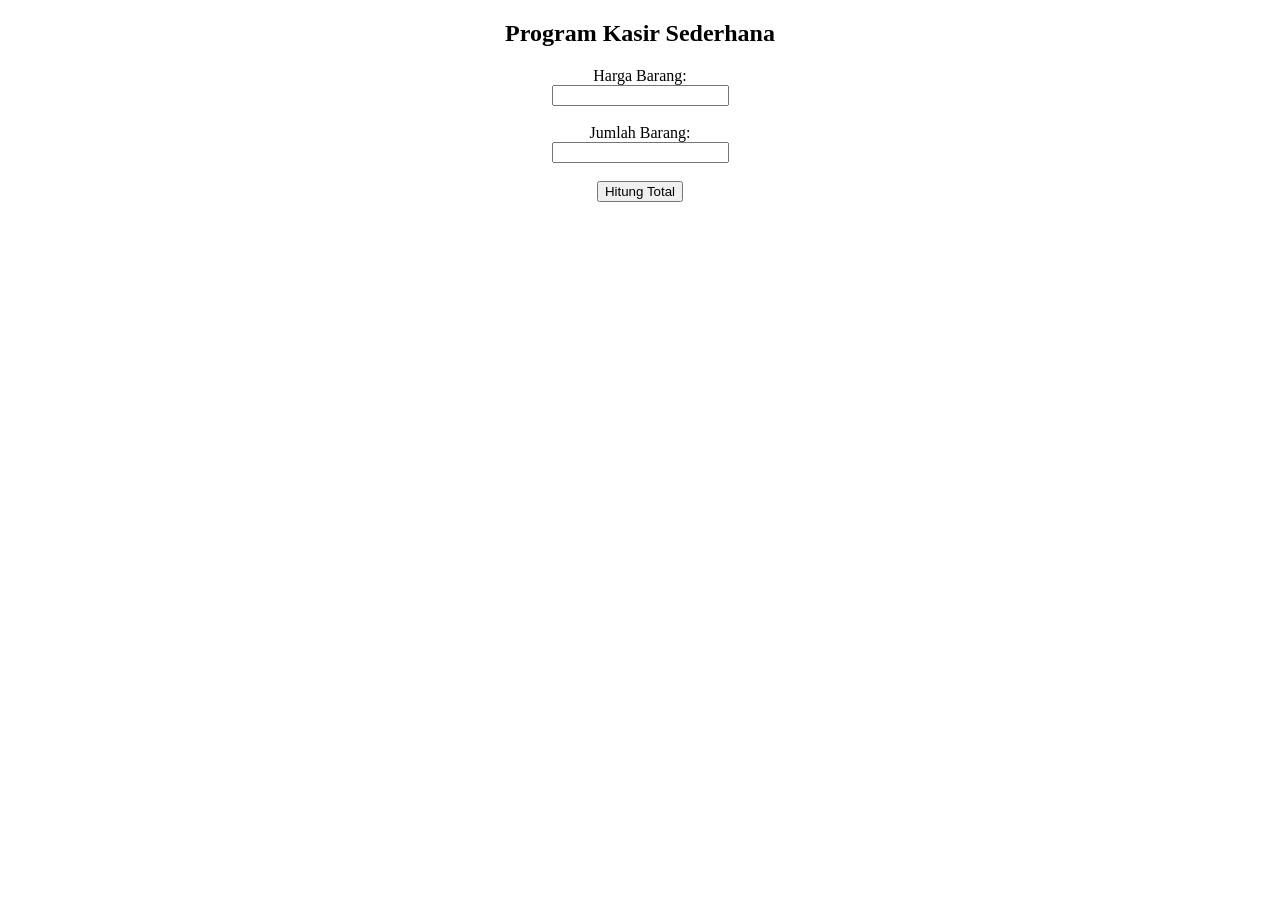
<file: kasir.html>
<!DOCTYPE html>
<html lang="id">
<head>
    <meta charset="UTF-8">
    <meta name="viewport" content="width=device-width, initial-scale=1.0">
    <title>Program Kasir Sederhana</title>
</head>
<body>
    <center>
        <h2>Program Kasir Sederhana</h2>

        <label>Harga Barang: </label><br>
        <input type="text" id="harga"><br><br>

        <label>Jumlah Barang: </label><br>
        <input type="number" id="jumlah"><br><br>

        <button onclick="hitungTotal()">Hitung Total</button>

        <p id="hasil"></p>
    </center>

    <script>
        function hitungTotal() {
            let harga = document.getElementById("harga").value;
            let jumlah = document.getElementById("jumlah").value;
            let total = harga * jumlah;
            let diskon = 0;
            if (total > 100000) {
                diskon = total * 0.1;
            }
            let totalBayar = total - diskon;
            document.getElementById("hasil").innerHTML =
                "Total Belanja: Rp " + total +
                "<br>Diskon: Rp " + diskon +
                "<br>Total Bayar Setelah Diskon: Rp " + totalBayar;
        }
    </script>
</body>
</html>
</file>
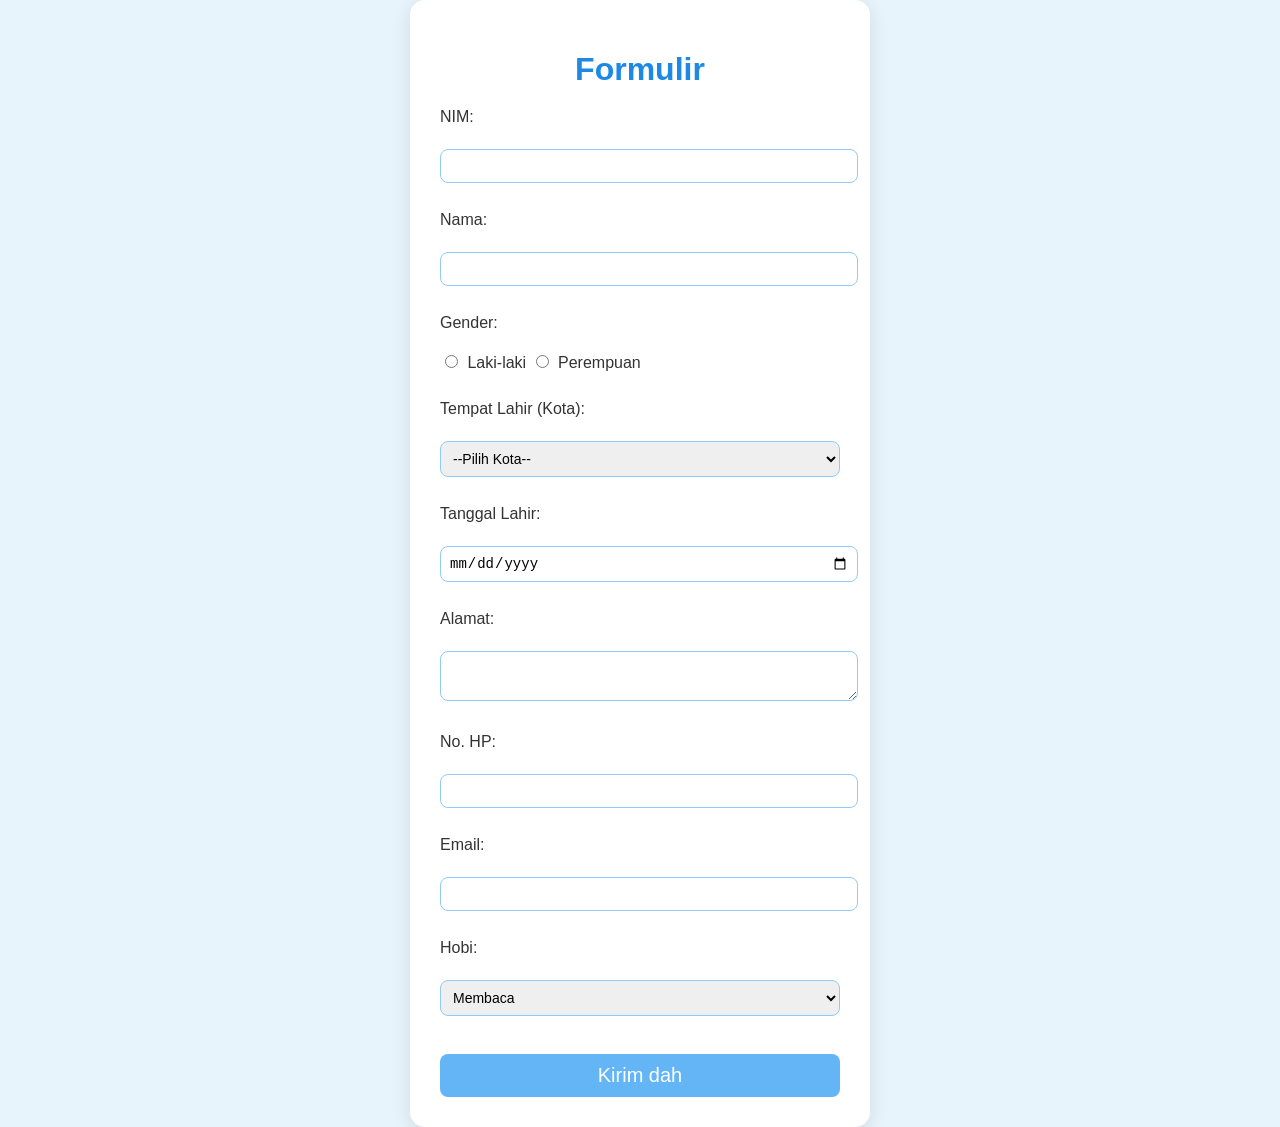
<file: mahasigma.html>
<!DOCTYPE html>
<html lang="id">
<head>
  <meta charset="UTF-8">
  <meta name="viewport" content="width=device-width, initial-scale=1.0">
  <title>Input Data</title>
</head>
<style>
    body {
      background-color: #e8f4fc;
      font-family: 'Poppins', sans-serif;
      color: #333;
      display: flex;
      flex-direction: column;
      align-items: center;
      justify-content: center;
      min-height: 100vh;
      margin: 0;
    }
    .container {
      background-color: #ffffff;
      border-radius: 15px;
      box-shadow: 0 4px 20px rgba(0,0,0,0.1);
      padding: 30px;
      width: 400px;
      text-align: center;
    }
    h1 {
      color: #1e88e5;
      margin-bottom: 20px;
    }
    form {
      text-align: left;
    }
    label {
      display: block;
      margin-top: 10px;
      font-weight: 500;
    }
    input, select, textarea {
      width: 100%;
      padding: 8px;
      margin-top: 5px;
      border: 1px solid #90caf9;
      border-radius: 8px;
      font-size: 14px;
    }
    input[type="radio"] {
      width: auto;
      margin-right: 5px;
    }
    .kirim-aja {
      background-color: #64b5f6;
      color: white;
      border: none;
      padding: 10px;
      width: 100%;
      border-radius: 8px;
      margin-top: 20px;
      cursor: pointer;
      font-size: 20px;
    }
  </style>
<body>
    <div class="container">
  <h1>Formulir</h1>

  <form action="tabelmahasigma.html" method="get">
    <label>NIM:</label><br>
    <input type="text" name="nim" required><br><br>

    <label>Nama:</label><br>
    <input type="text" name="nama" required><br><br>

    <label>Gender:</label><br>
    <input type="radio" name="gender" value="Laki-laki"> Laki-laki
    <input type="radio" name="gender" value="Perempuan"> Perempuan<br><br>

    <label>Tempat Lahir (Kota):</label><br>
    <select name="tempat" required>
      <option value="">--Pilih Kota--</option>
     <option>Jawe</option>
      <option>Bali</option>
      <option>Kupang</option>
    </select><br><br>

    <label>Tanggal Lahir:</label><br>
    <input type="Date" name="Tanggal Lahir" required><br><br>

    <label>Alamat:</label><br>
    <textarea name="alamat" rows="2"></textarea><br><br>

    <label>No. HP:</label><br>
    <input type="tel" name="hp" required><br><br>

    <label>Email:</label><br>
    <input type="email" name="email" required><br><br>

    <label>Hobi:</label><br>
    <select name="hobi">
      <option>Membaca</option>
      <option>Menulis</option>
      <option>Main Game</option>
      <option>Tidur</option>
      <option>Habisin uang dengan Gaya</option>
    </select><br><br>

    <button type="submit" class="kirim-aja">Kirim dah</button>
  </form>
</div>
</body>
</html>
</file>
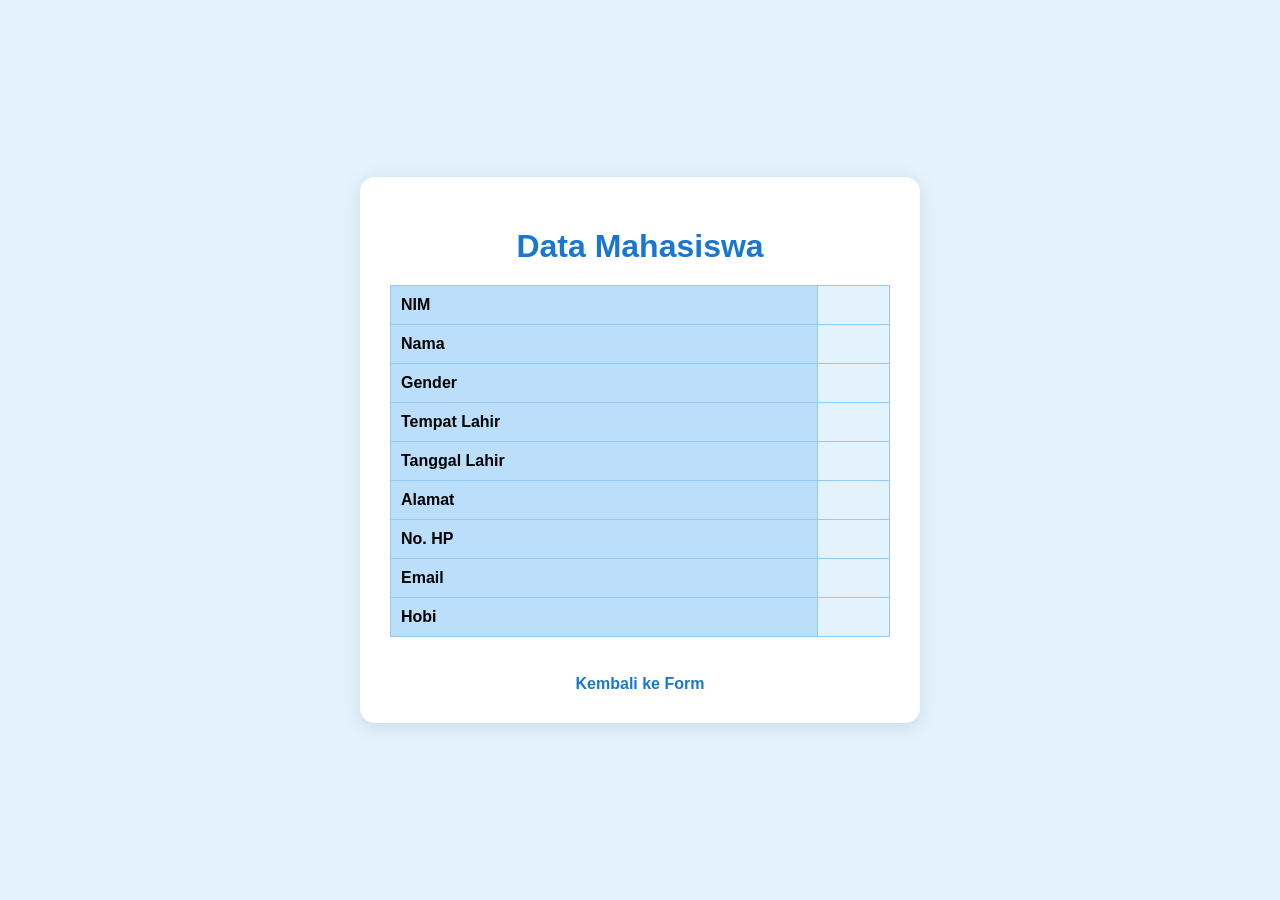
<file: tabelmahasigma.html>
<!DOCTYPE html>
<html lang="id">
<head>
  <meta charset="UTF-8">
  <meta name="viewport" content="width=device-width, initial-scale=1.0">
  <title>Tabel Data</title>
</head>
<style>
    body {
      background-color: #e3f2fd;
      font-family: 'Poppins', sans-serif;
      display: flex;
      flex-direction: column;
      align-items: center;
      justify-content: center;
      min-height: 100vh;
      margin: 0;
    }

    .pokok-body {
      background-color: #ffffff;
      border-radius: 15px;
      box-shadow: 0 4px 20px rgba(0,0,0,0.1);
      padding: 30px;
      width: 500px;
      text-align: center;
    }

    h1 {
      color: #1976d2;
      margin-bottom: 20px;
    }

    table {
      width: 100%;
      border-collapse: collapse;
    }

    th, td {
      border: 1px solid #90caf9;
      padding: 10px;
      text-align: left;
    }
    th {
      background-color: #bbdefb;
    }
    td {
      background-color: #e3f2fd;
    }
    a {
      display: inline-block;
      margin-top: 20px;
      text-decoration: none;
      color: #1976d2;
      font-weight: bold;
    }
  </style>
<body>
    <div class="pokok-body">
  <h1>Data Mahasiswa</h1>

  <table border="1" cellpadding="5" cellspacing="0">
    <tr><th>NIM</th><td id="nim"></td></tr>
    <tr><th>Nama</th><td id="nama"></td></tr>
    <tr><th>Gender</th><td id="gender"></td></tr>
    <tr><th>Tempat Lahir</th><td id="tempat"></td></tr>
    <tr><th>Tanggal Lahir</th><td id="tgl_lahir"></td></tr>
    <tr><th>Alamat</th><td id="alamat"></td></tr>
    <tr><th>No. HP</th><td id="hp"></td></tr>
    <tr><th>Email</th><td id="email"></td></tr>
    <tr><th>Hobi</th><td id="hobi"></td></tr>
  </table>

  <br>
  <a href="Mahasigma.html">Kembali ke Form</a>

  <script>
    const params = new URLSearchParams(window.location.search);
    document.getElementById("nim").textContent = params.get("nim");
    document.getElementById("nama").textContent = params.get("nama");
    document.getElementById("gender").textContent = params.get("gender");
    document.getElementById("tempat").textContent = params.get("tempat");
    document.getElementById("tgl_lahir").textContent = params.get("tgl_lahir");
    document.getElementById("alamat").textContent = params.get("alamat");
    document.getElementById("hp").textContent = params.get("hp");
    document.getElementById("email").textContent = params.get("email");
    document.getElementById("hobi").textContent = params.get("hobi");
  </script>
</div>
</body>
</html>
</file>
